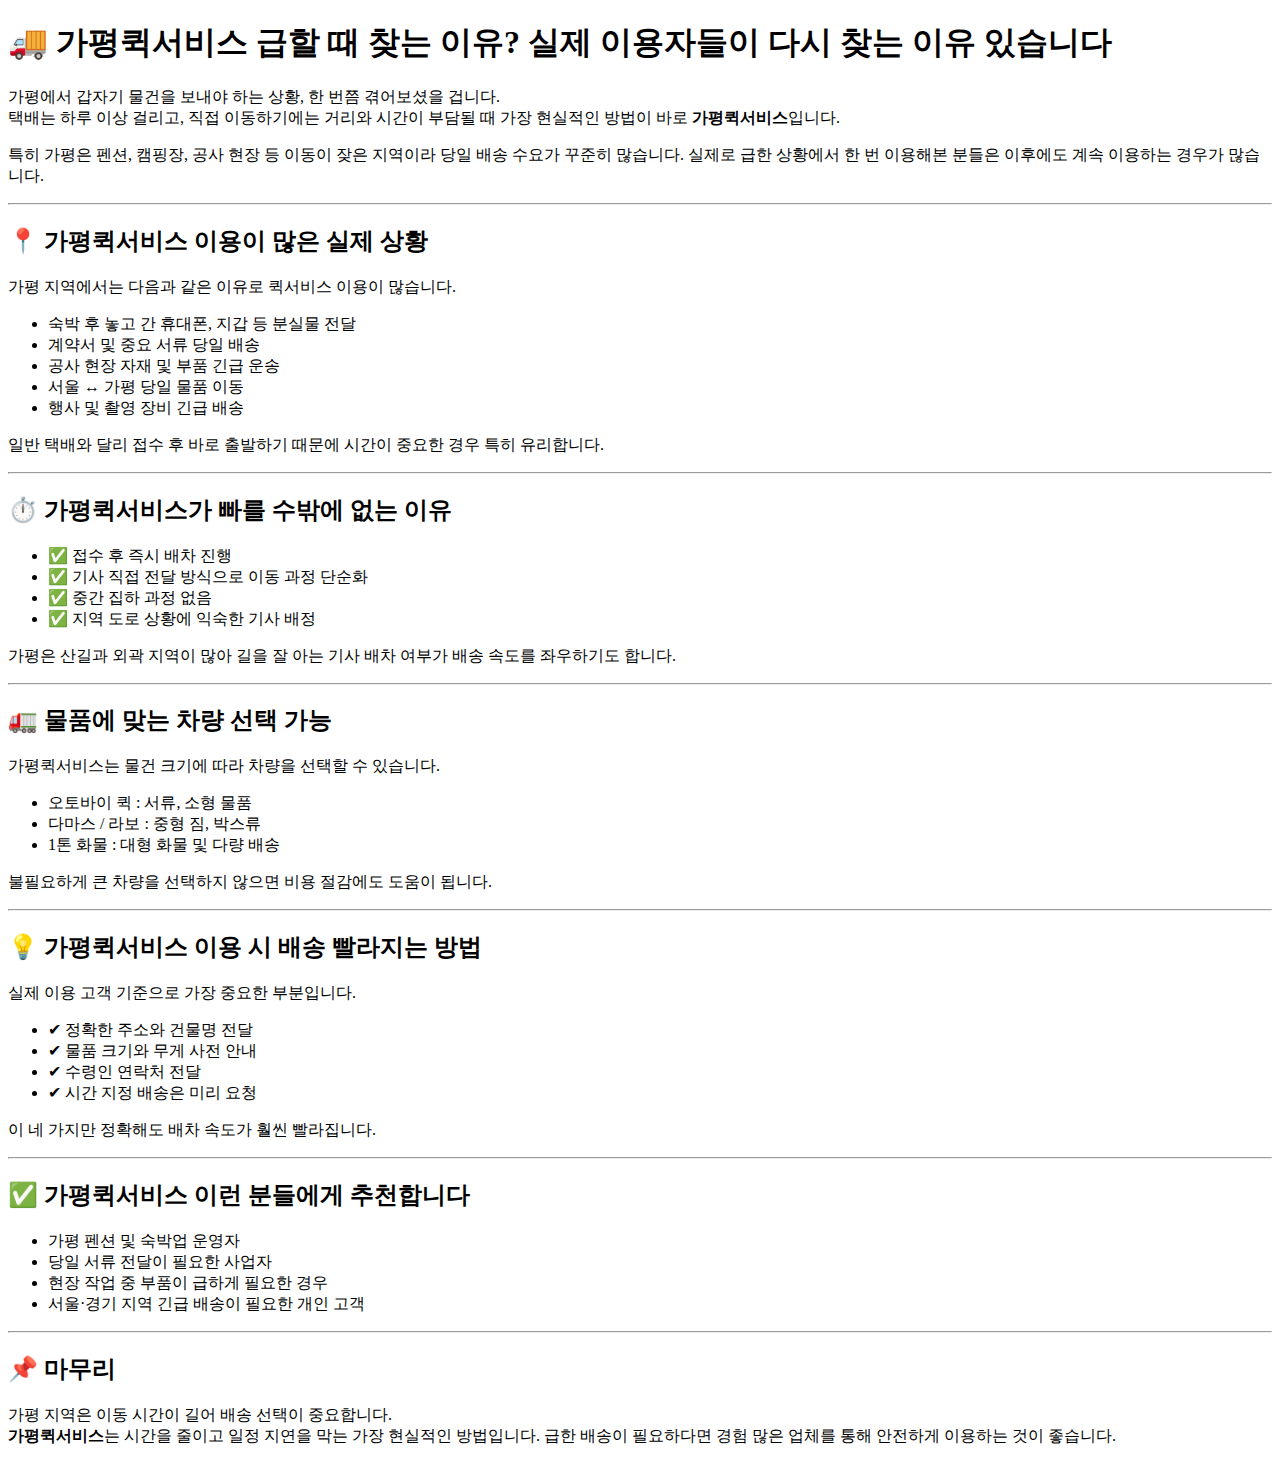
<file: index.html>
<!DOCTYPE html>
<html lang="ko">
<head>
<meta charset="utf-8">
<meta name="viewport" content="width=device-width, initial-scale=1">
<title>가평퀵서비스 | 급할 때 찾는 이유와 실제 이용 방법</title>
<meta name="description" content="가평퀵서비스 이용 방법과 장점, 당일 배송이 필요한 상황과 빠르게 이용하는 팁까지 정리했습니다. 가평, 청평, 설악 지역 긴급 배송 안내.">
</head>

<body>

<h1>🚚 가평퀵서비스 급할 때 찾는 이유? 실제 이용자들이 다시 찾는 이유 있습니다</h1>

<p>
가평에서 갑자기 물건을 보내야 하는 상황, 한 번쯤 겪어보셨을 겁니다.<br>
택배는 하루 이상 걸리고, 직접 이동하기에는 거리와 시간이 부담될 때 가장 현실적인 방법이 바로 <strong>가평퀵서비스</strong>입니다.
</p>

<p>
특히 가평은 펜션, 캠핑장, 공사 현장 등 이동이 잦은 지역이라 당일 배송 수요가 꾸준히 많습니다.
실제로 급한 상황에서 한 번 이용해본 분들은 이후에도 계속 이용하는 경우가 많습니다.
</p>

<hr>

<h2>📍 가평퀵서비스 이용이 많은 실제 상황</h2>

<p>가평 지역에서는 다음과 같은 이유로 퀵서비스 이용이 많습니다.</p>

<ul>
<li>숙박 후 놓고 간 휴대폰, 지갑 등 분실물 전달</li>
<li>계약서 및 중요 서류 당일 배송</li>
<li>공사 현장 자재 및 부품 긴급 운송</li>
<li>서울 ↔ 가평 당일 물품 이동</li>
<li>행사 및 촬영 장비 긴급 배송</li>
</ul>

<p>
일반 택배와 달리 접수 후 바로 출발하기 때문에 시간이 중요한 경우 특히 유리합니다.
</p>

<hr>

<h2>⏱️ 가평퀵서비스가 빠를 수밖에 없는 이유</h2>

<ul>
<li>✅ 접수 후 즉시 배차 진행</li>
<li>✅ 기사 직접 전달 방식으로 이동 과정 단순화</li>
<li>✅ 중간 집하 과정 없음</li>
<li>✅ 지역 도로 상황에 익숙한 기사 배정</li>
</ul>

<p>
가평은 산길과 외곽 지역이 많아 길을 잘 아는 기사 배차 여부가 배송 속도를 좌우하기도 합니다.
</p>

<hr>

<h2>🚛 물품에 맞는 차량 선택 가능</h2>

<p>
가평퀵서비스는 물건 크기에 따라 차량을 선택할 수 있습니다.
</p>

<ul>
<li>오토바이 퀵 : 서류, 소형 물품</li>
<li>다마스 / 라보 : 중형 짐, 박스류</li>
<li>1톤 화물 : 대형 화물 및 다량 배송</li>
</ul>

<p>
불필요하게 큰 차량을 선택하지 않으면 비용 절감에도 도움이 됩니다.
</p>

<hr>

<h2>💡 가평퀵서비스 이용 시 배송 빨라지는 방법</h2>

<p>실제 이용 고객 기준으로 가장 중요한 부분입니다.</p>

<ul>
<li>✔ 정확한 주소와 건물명 전달</li>
<li>✔ 물품 크기와 무게 사전 안내</li>
<li>✔ 수령인 연락처 전달</li>
<li>✔ 시간 지정 배송은 미리 요청</li>
</ul>

<p>
이 네 가지만 정확해도 배차 속도가 훨씬 빨라집니다.
</p>

<hr>

<h2>✅ 가평퀵서비스 이런 분들에게 추천합니다</h2>

<ul>
<li>가평 펜션 및 숙박업 운영자</li>
<li>당일 서류 전달이 필요한 사업자</li>
<li>현장 작업 중 부품이 급하게 필요한 경우</li>
<li>서울·경기 지역 긴급 배송이 필요한 개인 고객</li>
</ul>

<hr>

<h2>📌 마무리</h2>

<p>
가평 지역은 이동 시간이 길어 배송 선택이 중요합니다.<br>
<strong>가평퀵서비스</strong>는 시간을 줄이고 일정 지연을 막는 가장 현실적인 방법입니다.
급한 배송이 필요하다면 경험 많은 업체를 통해 안전하게 이용하는 것이 좋습니다.
</p>

</body>
</html>
</file>
